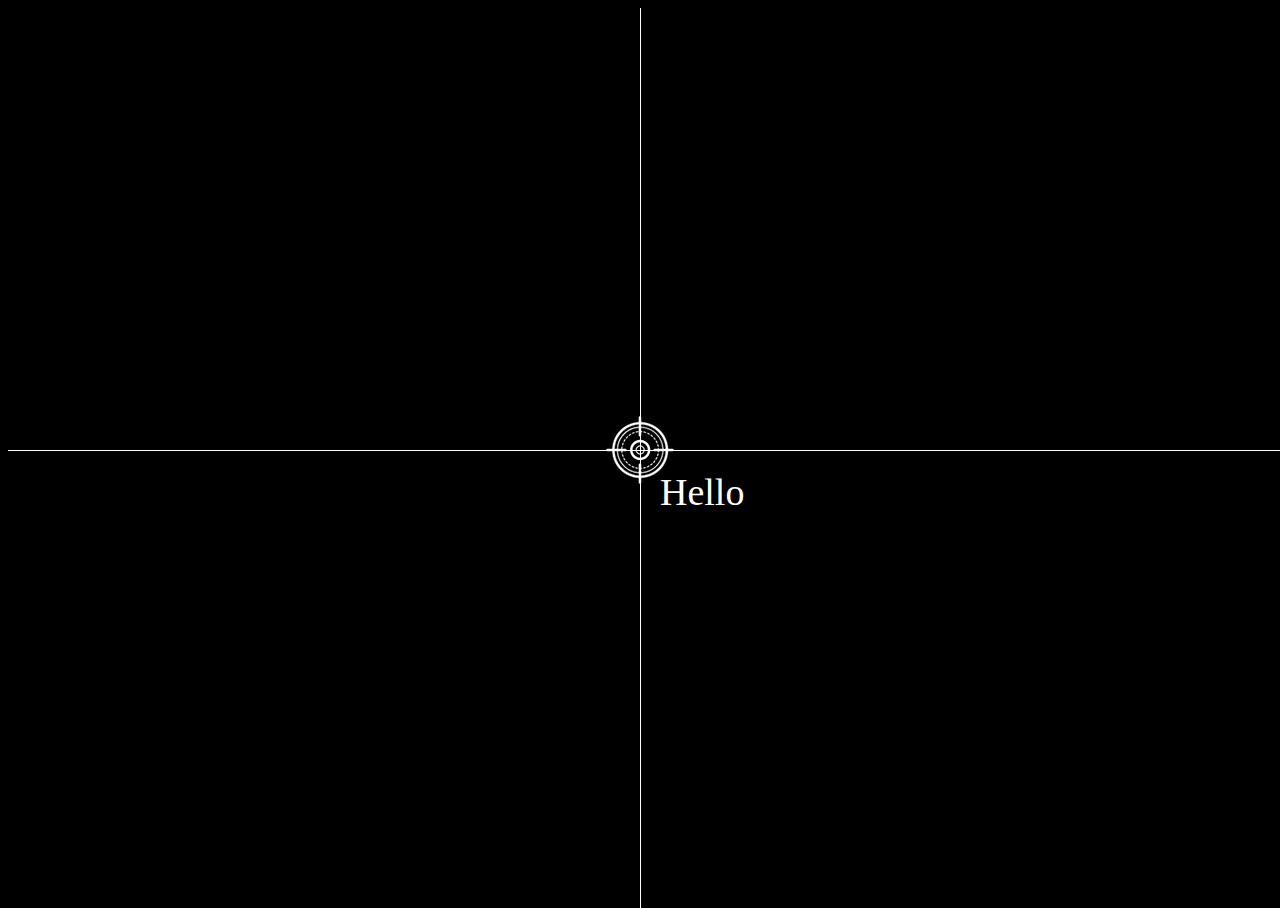
<file: 1-web-api/coordinates/index.html>
<!DOCTYPE html>
<html lang="en">
  <head>
    <meta charset="UTF-8" />
    <meta name="viewport" content="width=device-width, initial-scale=1.0" />
    <title>Coordinates</title>
    <script src="main.js" defer></script>
    <link rel="stylesheet" href="style.css" />
  </head>
  <body>
    <div class="line horizontal"></div>
    <div class="line vertical"></div>
    <img class="target" src="./img/target.png" alt="" />
    <span class="tag">Hello</span>
  </body>
</html>
</file>
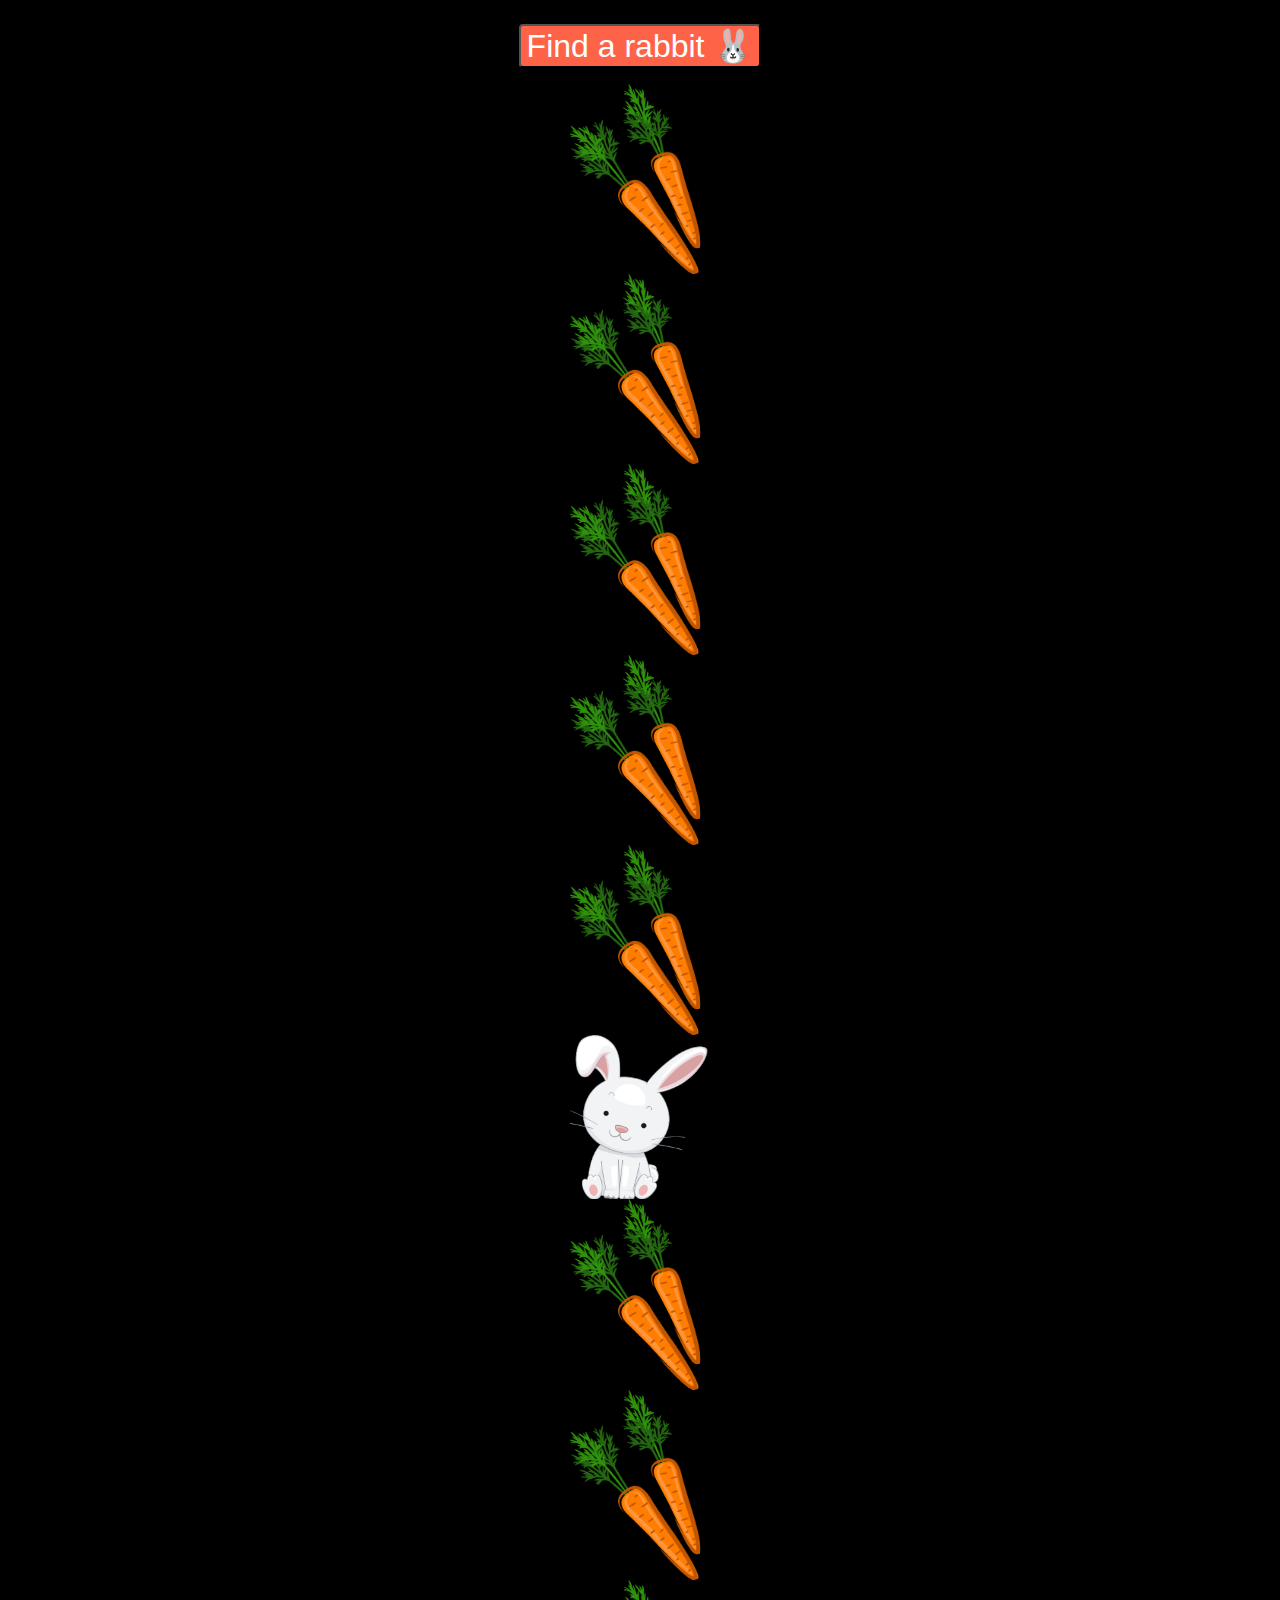
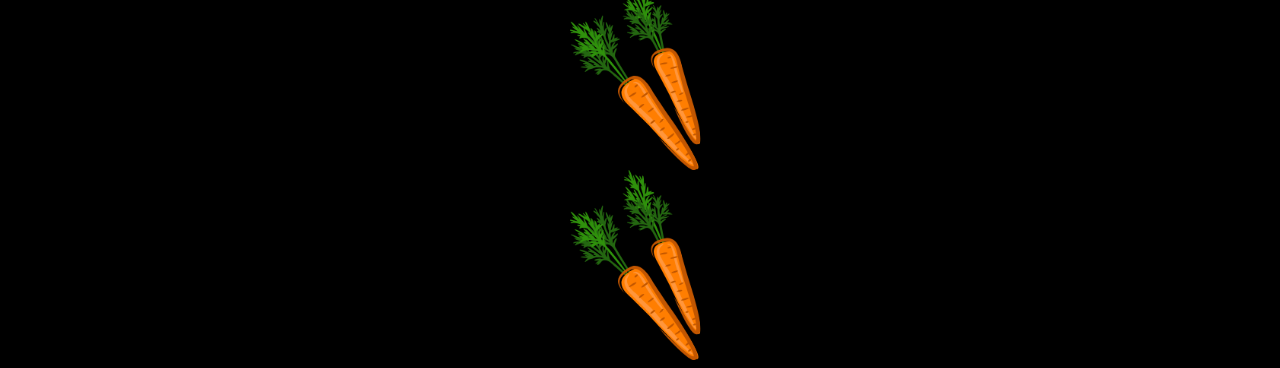
<file: 1-web-api/rabbits/index.html>
<!DOCTYPE html>
<html lang="en">
  <head>
    <meta charset="UTF-8" />
    <meta name="viewport" content="width=device-width, initial-scale=1.0" />
    <title>Scroll</title>
    <style>
      body {
        background-color: black;
      }

      .box {
        display: flex;
        flex-direction: column;
        justify-content: center;
        align-items: center;
      }

      img {
        display: inline-block;
        width: 140px;
        height: auto;
      }

      button {
        margin: 16px 0;
        background-color: tomato;
        border-radius: 4px;
        font-size: 32px;
        color: white;
        cursor: pointer;
        outline: none;
      }
    </style>
  </head>
  <body>
    <div class="box">
      <button>Find a rabbit 🐰</button>
      <img src="./img/carrot.png" alt="carrot" />
      <img src="./img/carrot.png" alt="carrot" />
      <img src="./img/carrot.png" alt="carrot" />
      <img src="./img/carrot.png" alt="carrot" />
      <img src="./img/carrot.png" alt="carrot" />
      <img id="rabbit" src="./img/rabbit.png" alt="rabbit" />
      <img src="./img/carrot.png" alt="carrot" />
      <img src="./img/carrot.png" alt="carrot" />
      <img src="./img/carrot.png" alt="carrot" />
      <img src="./img/carrot.png" alt="carrot" />
    </div>

    <script>
      const button = document.querySelector('button');
      const rabbit = document.querySelector('#rabbit');

      button.addEventListener('click', () => {
        rabbit.scrollIntoView({
          behavior: 'smooth',
          block: 'start',
        });
      });
    </script>
  </body>
</html>
</file>
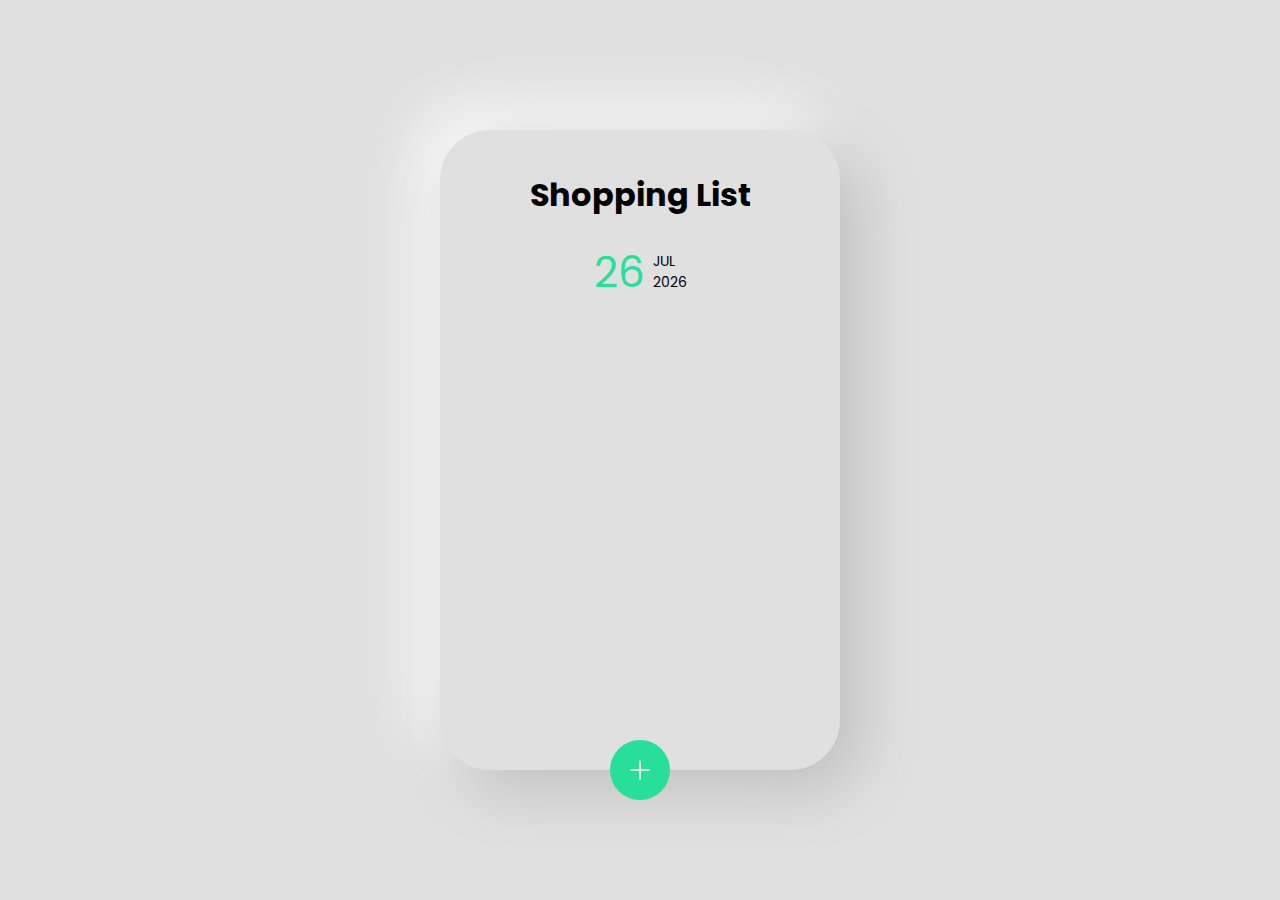
<file: 2-dom/shopping_list/index.html>
<!DOCTYPE html>
<html lang="en">
  <head>
    <meta charset="UTF-8" />
    <meta http-equiv="X-UA-Compatible" content="IE=edge" />
    <meta name="viewport" content="width=device-width, initial-scale=1.0" />
    <link
      href="https://fonts.googleapis.com/css2?family=Poppins:wght@400;700&display=swap"
      rel="stylesheet"
    />
    <link rel="stylesheet" href="./style.css" />
    <title>Shopping List</title>
  </head>
  <body>
    <section class="shopping-list">
      <h1>Shopping List</h1>
      <ul class="list-items"></ul>
      <button class="add-button">
        <img src="./img/icon-plus.svg" alt="Create new list" />
      </button>
    </section>
    <script src="./main.js"></script>
  </body>
</html>
</file>
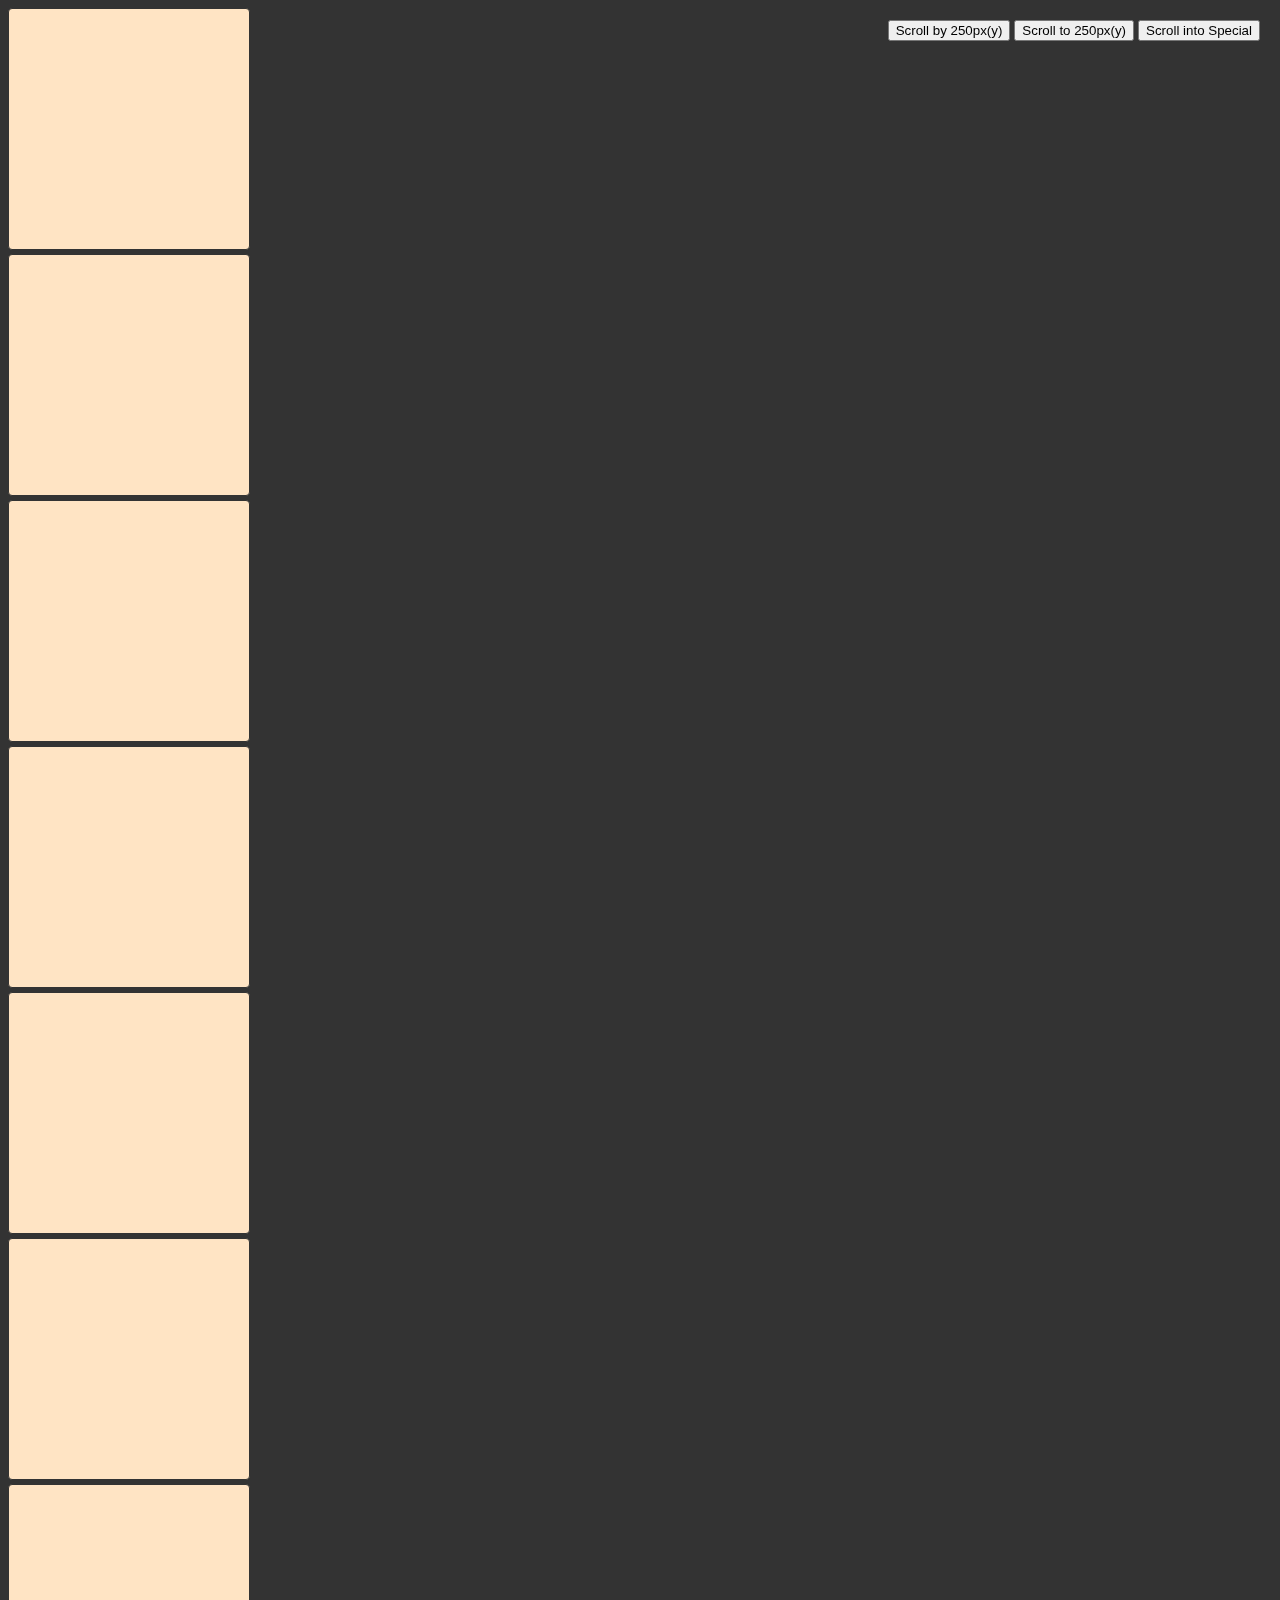
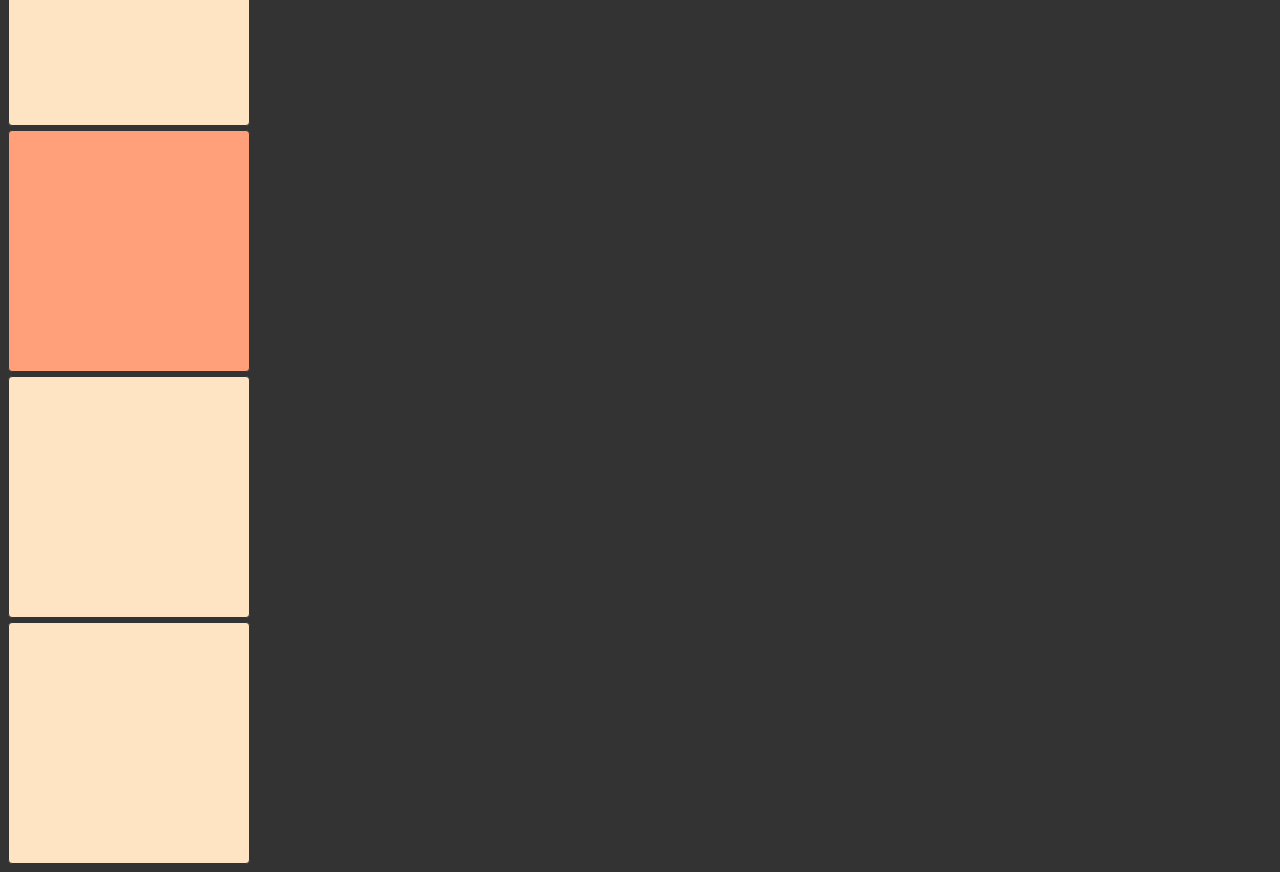
<file: 1-web-api/window-coordinates.html>
<!DOCTYPE html>
<html lang="en">
  <head>
    <meta charset="UTF-8" />
    <meta http-equiv="X-UA-Compatible" content="IE=edge" />
    <meta name="viewport" content="width=device-width, initial-scale=1.0" />
    <title>Coordinates</title>
    <style>
      body {
        background-color: #333;
      }

      div {
        width: 240px;
        height: 240px;
        margin-bottom: 4px;
        background-color: bisque;
        border: 1px solid #333;
        border-radius: 4px;
      }

      .special {
        background-color: lightsalmon;
      }

      aside {
        position: fixed;
        top: 20px;
        right: 20px;
      }
    </style>
  </head>
  <body>
    <div></div>
    <div></div>
    <div></div>
    <div></div>
    <div></div>
    <div></div>
    <div></div>
    <div class="special"></div>
    <div></div>
    <div></div>

    <aside>
      <button class="scroll-by">Scroll by 250px(y)</button>
      <button class="scroll-to">Scroll to 250px(y)</button>
      <button class="scroll-into">Scroll into Special</button>
    </aside>
  </body>
  <script>
    const special = document.querySelector('.special');
    const scrollBy = document.querySelector('.scroll-by');
    const scrollTo = document.querySelector('.scroll-to');
    const scrollInto = document.querySelector('.scroll-into');

    const printCoordinates = (event) => {
      const rect = event.target.getBoundingClientRect();
      console.log(rect);
      console.log(`client: ${event.clientX}, ${event.clientY}`);
      console.log(`page: ${event.pageX}, ${event.pageY}`);
    };

    scrollBy.addEventListener('click', () => {
      // window.scrollBy(0, 250);
      window.scrollBy({ top: 250, left: 0, behavior: 'smooth' });
    });
    scrollTo.addEventListener('click', () => {
      // window.scrollTo(0, 250);
      window.scrollTo({ top: 250, left: 0, behavior: 'smooth' });
    });
    scrollInto.addEventListener('click', () => {
      special.scrollIntoView({ behavior: 'smooth', block: 'center' });
    });

    special.addEventListener('click', printCoordinates);
  </script>
</html>
</file>
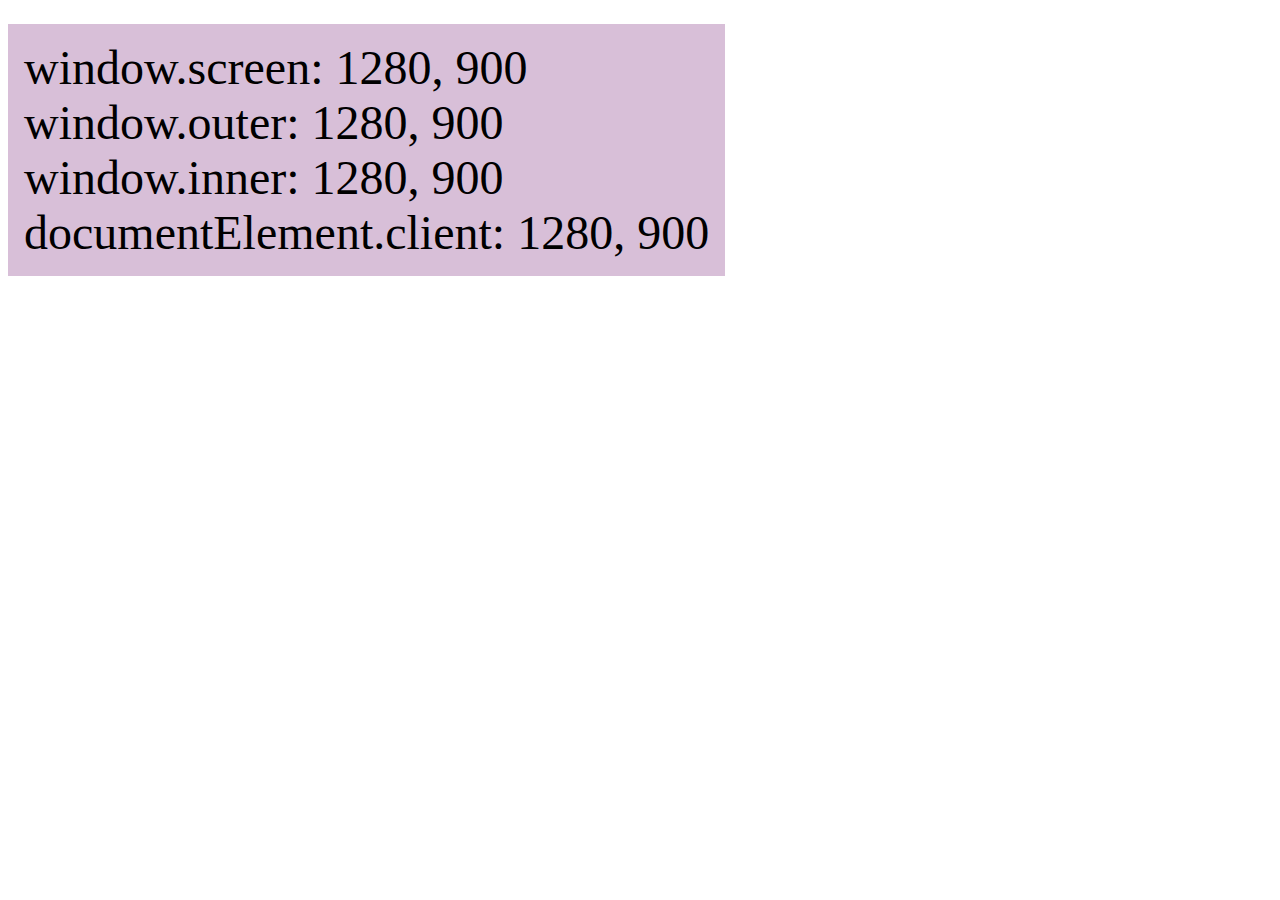
<file: 1-web-api/window-size.html>
<!DOCTYPE html>
<html lang="en">
  <head>
    <meta charset="UTF-8" />
    <meta http-equiv="X-UA-Compatible" content="IE=edge" />
    <meta name="viewport" content="width=device-width, initial-scale=1.0" />
    <title>Window Size</title>
    <style>
      .app {
        display: inline-block;
        background-color: thistle;
        padding: 16px;
        margin-top: 16px;
        font-size: 48px;
      }
    </style>
  </head>
  <body>
    <div class="app"></div>
  </body>
  <script>
    const app = document.querySelector('.app');

    function updateApp() {
      app.innerHTML = `
      window.screen: ${window.screen.width}, ${window.screen.height} <br />
      window.outer: ${window.outerWidth}, ${window.outerHeight} <br />
      window.inner: ${window.innerWidth}, ${window.innerHeight} <br />
      documentElement.client: ${document.documentElement.clientWidth}, ${document.documentElement.clientHeight}
    `;
    }

    window.addEventListener('resize', () => {
      updateApp();
    });
    updateApp();
  </script>
</html>
</file>
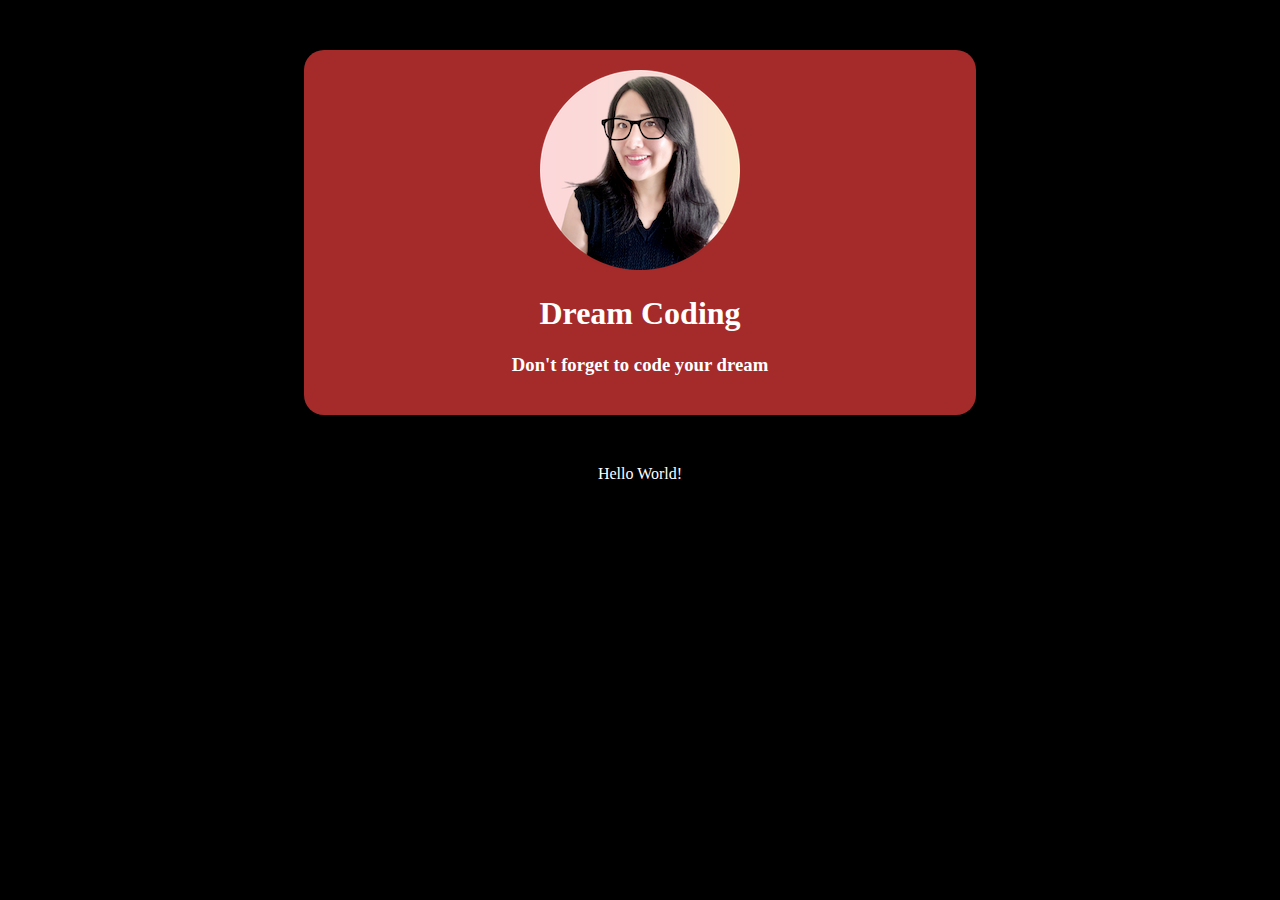
<file: 1-web-api/dom_code/dom.html>
<!DOCTYPE html>
<html lang="en">
  <head>
    <meta charset="UTF-8" />
    <meta name="viewport" content="width=device-width, initial-scale=1.0" />
    <title>Document</title>
    <style>
      html {
        padding: 0px;
        margin: 0px;
      }

      body {
        background-color: black;
        text-align: center;
      }
      section {
        width: 50%;
        margin: 50px auto;
        background-color: brown;
        border-radius: 20px;
        padding: 20px;
      }
      img {
        z-index: 100;
        will-change: opacity;
      }
      h1,
      h3,
      span {
        color: white;
      }
    </style>
  </head>
  <body>
    <section>
      <img src="img/avatar.png" alt="avatar" />
      <h1 id="brand">Dream Coding</h1>
      <h3>Don't forget to code your dream</h3>
    </section>
    <span>Hello World!</span>
    <script>
      // const image = document.querySelector('img[src="img/avatar.png"]');
      // const images = document.querySelectorAll('img');

      const section = document.querySelector('section');
      const h2 = document.createElement('h2');
      h2.setAttribute('class', 'title'); // <h2 class="title"></h2>
      h2.textContent = 'This is a title'; // <h2 claclass="title">This is a title</h2>
      const h3 = document.querySelector('h3');
      // section.appendChild(h2);
      section.insertBefore(h2, h3);
      section.removeChild(h2);
      /**
      section.innerHTML = `
        <img src="img/avatar.png" alt="avatar" />
        <h1 id="brand">Dream Coding</h1>
      `;
      */
    </script>
  </body>
</html>
</file>
<file: 1-web-api/coordinates/style.css>
body {
  background-color: black;
}

.line {
  position: absolute;
  background-color: white;
}

.horizontal {
  width: 100%;
  height: 1px;
  top: 50%;
}

.vertical {
  height: 100%;
  width: 1px;
  left: 50%;
}

.target {
  position: absolute;
  top: 50%;
  left: 50%;
  transform: translate(-50%, -50%);
}

.tag {
  position: absolute;
  top: 50%;
  left: 50%;
  font-size: 38px;
  color: white;
  transform: translate(20px, 20px);
}
</file>
<file: 2-dom/shopping_list/style.css>
body {
  display: flex;
  justify-content: center;
  align-items: center;
  width: 100vw;
  height: 100vh;
  margin: 0 auto;
  font-family: 'Poppins', sans-serif;
  background-color: #e0e0e0;
}

header {
  display: flex;
  justify-contents: center;
  align-items: center;
  gap: 8px;
}

.date {
  font-size: 42px;
  color: #28df99;
}

.month-year {
  font-size: 14px;
  display: flex;
  flex-direction: column;
}

button {
  cursor: pointer;
  padding: 0;
  background-color: transparent;
  border: none;
  border-radius: 0;
  font-family: inherit;
  box-shadow: none;
  overflow: visible;
}

.shopping-list {
  display: flex;
  flex-direction: column;
  jusitfy-contents: space-between;
  align-items: center;
  position: relative;
  width: 360px;
  height: 600px;
  padding: 20px;
  margin: 0 auto;
  border-radius: 10px;
  border-radius: 50px;
  background: #e0e0e0;
  box-shadow: 20px 20px 60px #bebebe, -20px -20px 60px #ffffff;
}

.list-items {
  width: 100%;
  height: 100%;
}

.add-button {
  display: flex;
  justify-content: center;
  ailgn-items: center;
  position: absolute;
  bottom: -30px;
  width: 60px;
  height: auto;
  padding: 16px;
  border-radius: 100px;
  background-color: #28df99;
}
</file>
